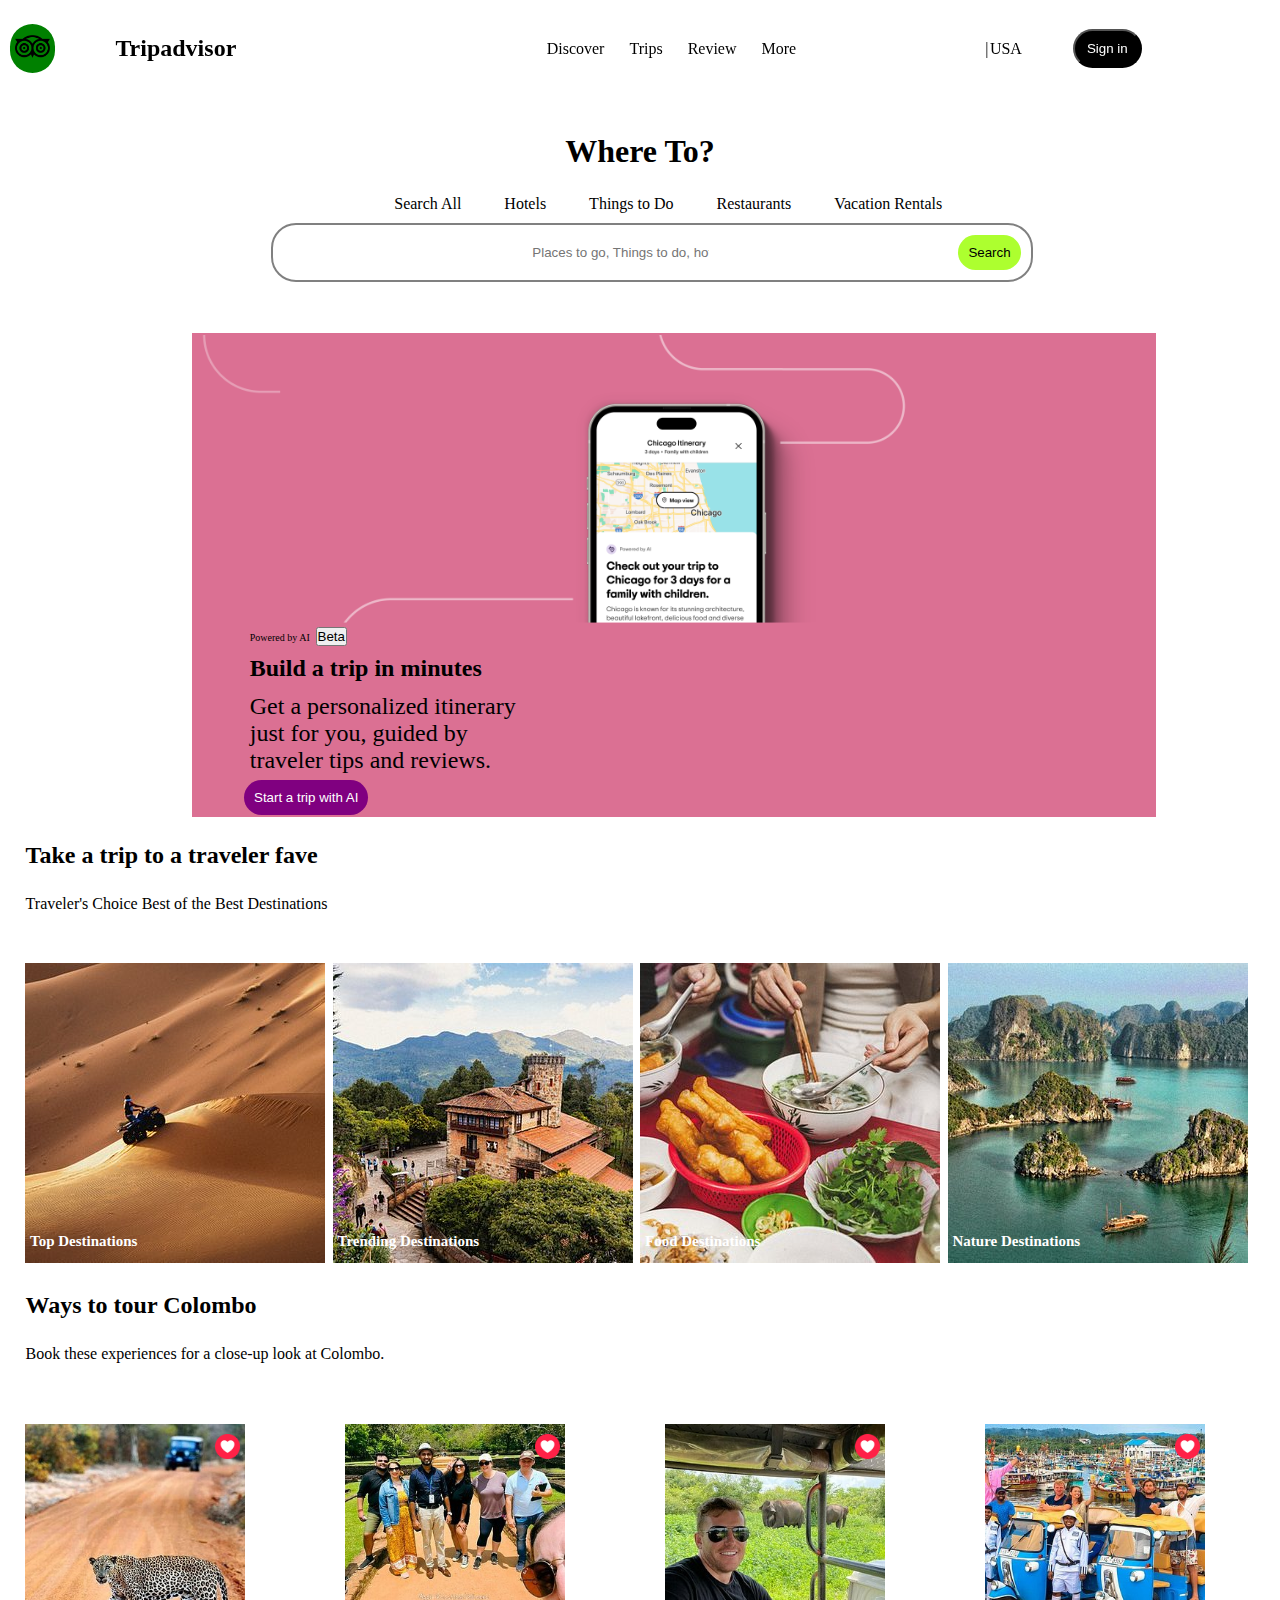
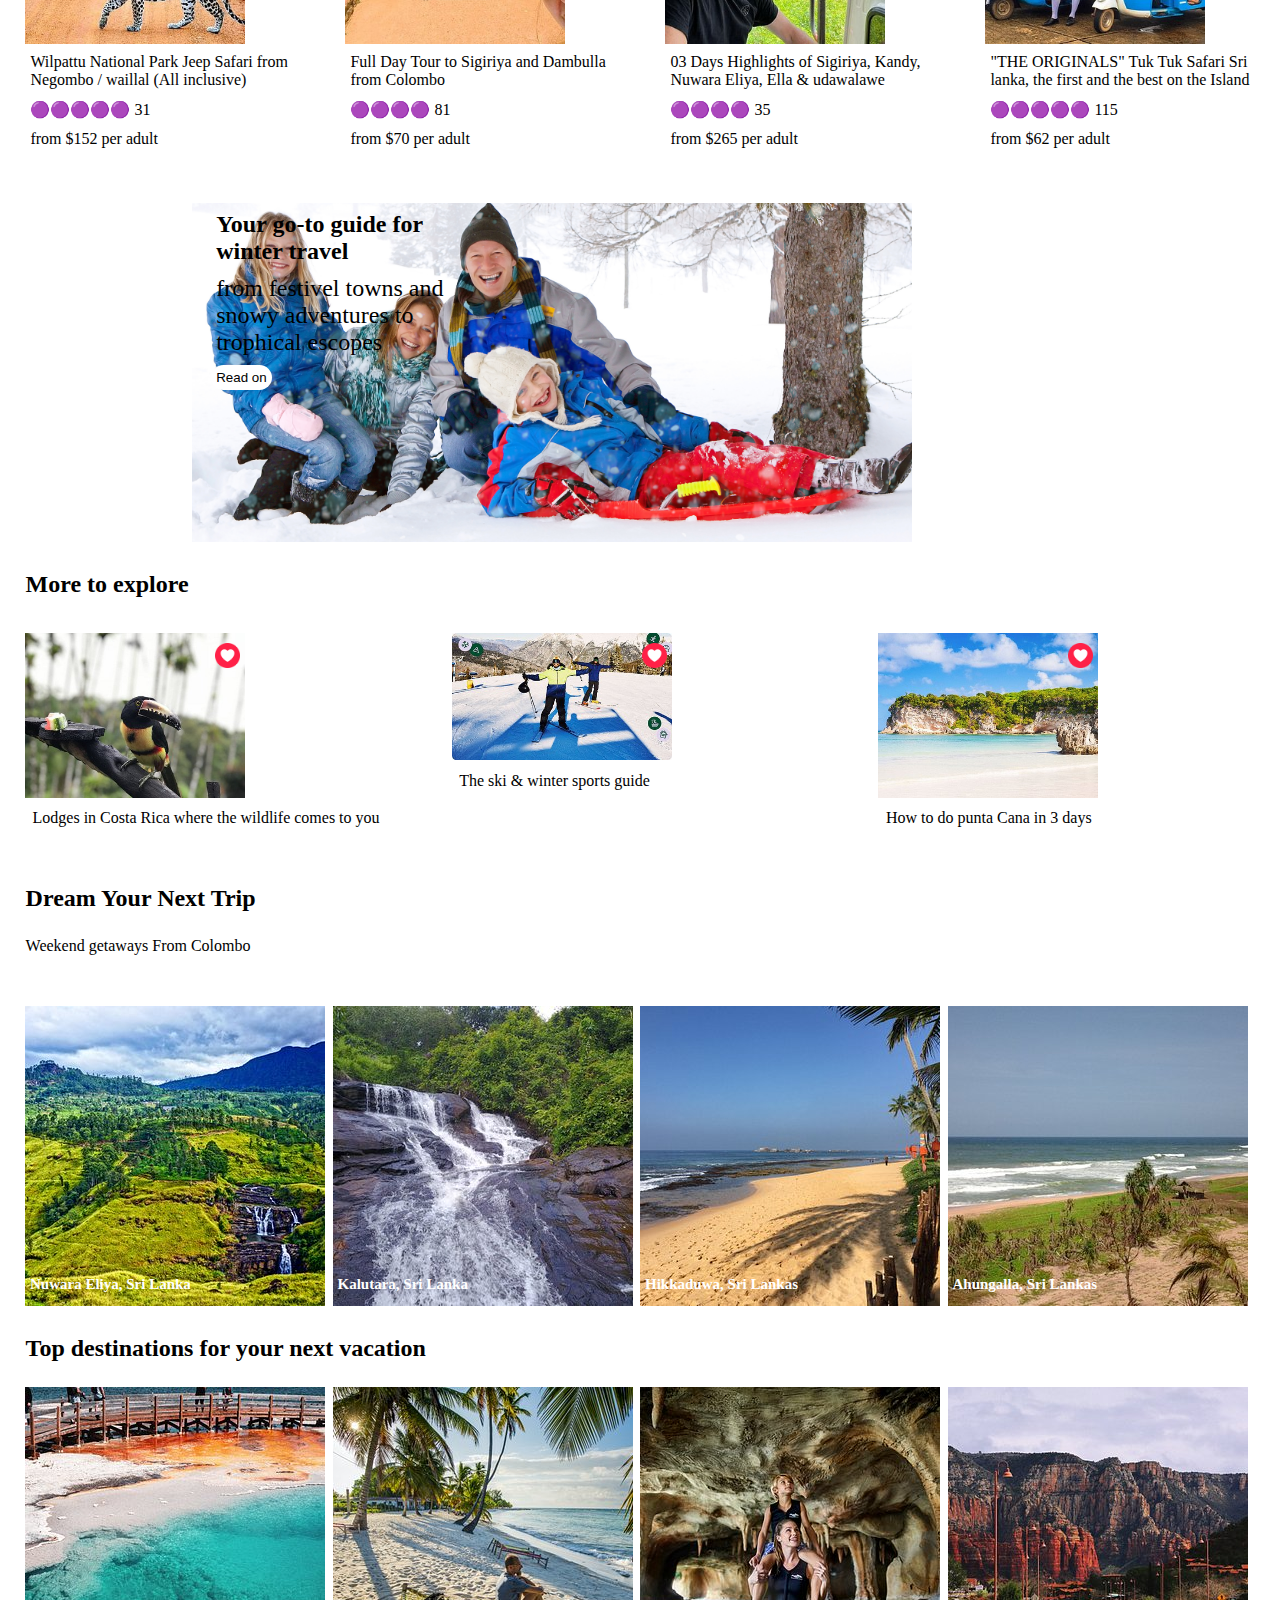
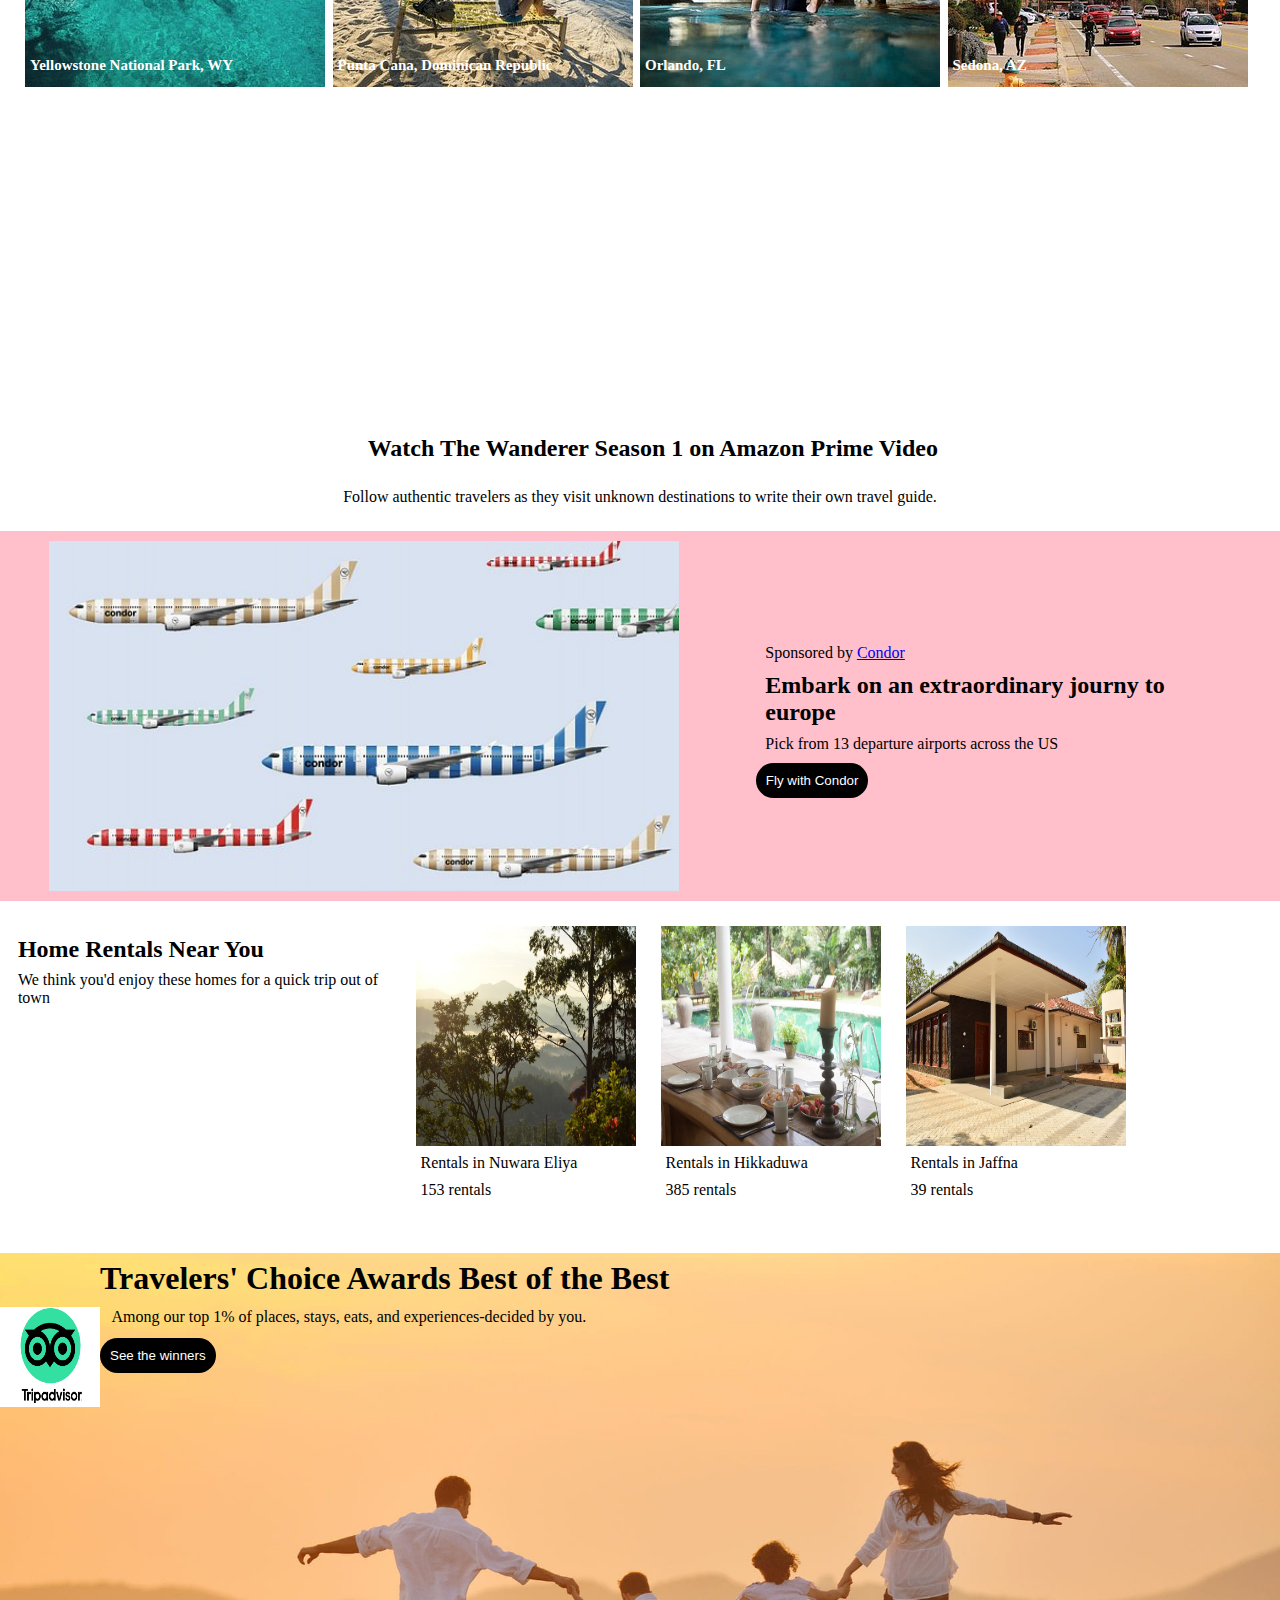
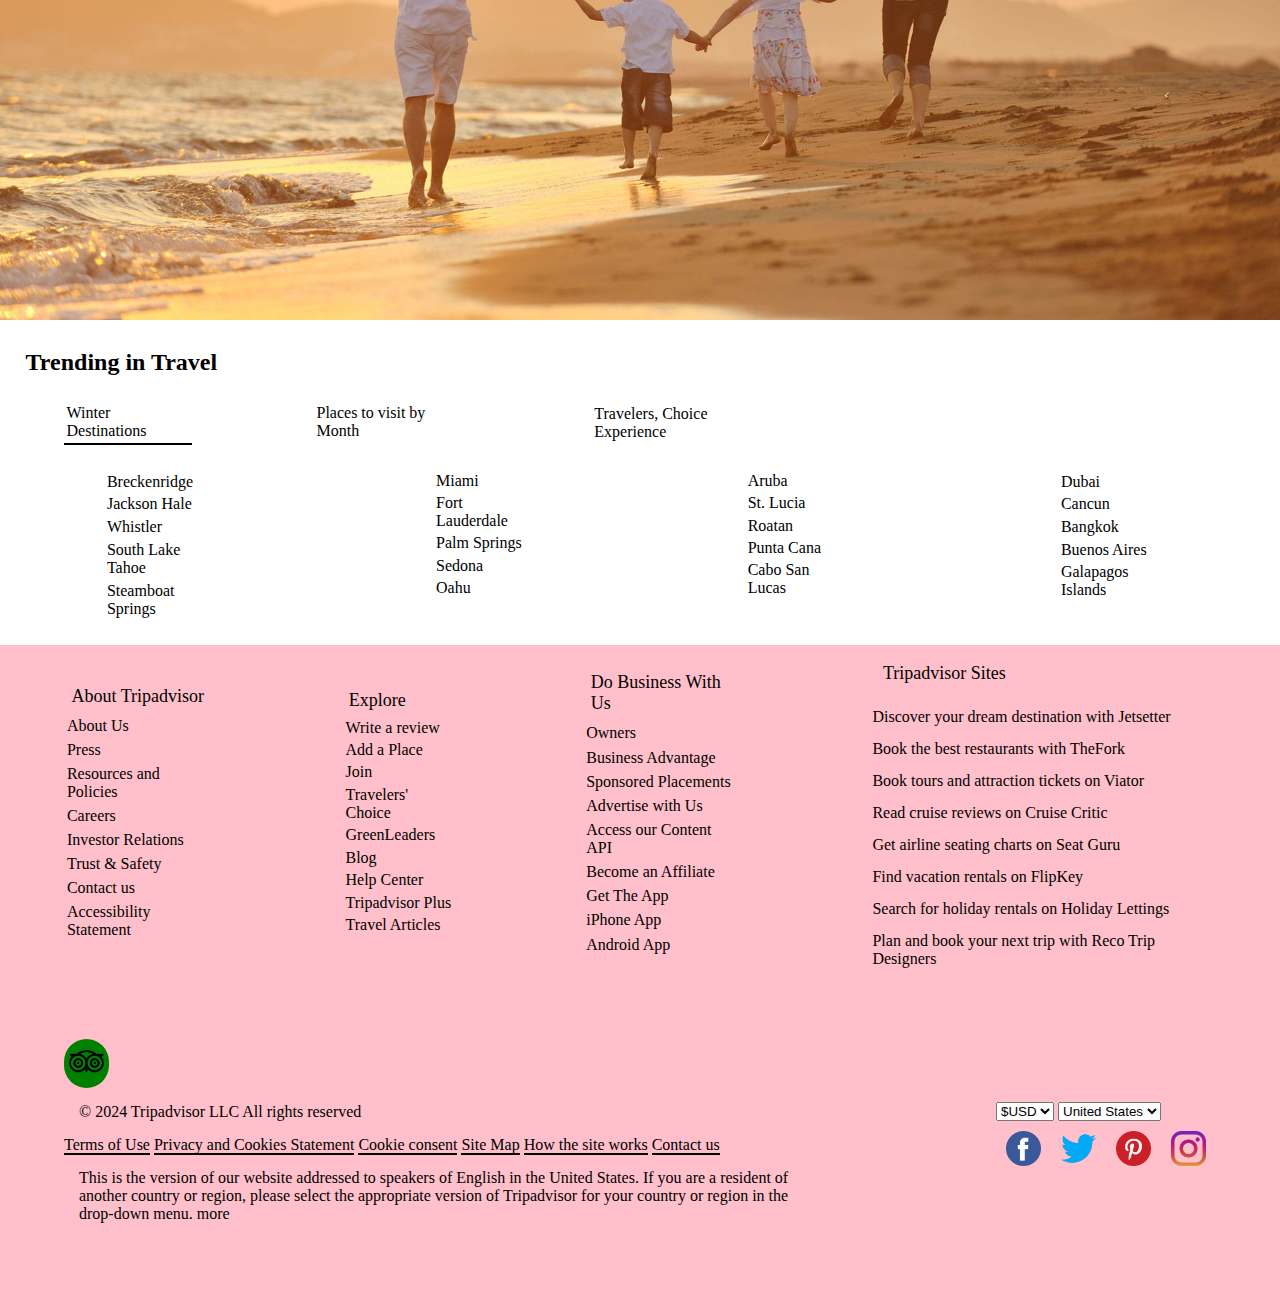
<file: index.html>
<!DOCTYPE html>
<html lang="en">
  <head>
    <meta charset="UTF-8" />
    <meta name="viewport" content="width=device-width, initial-scale=1.0" />
    <title>Document</title>
    <link rel="stylesheet" href="style.css" />
  </head>
  <body>
    <div class="nav">
      <div class="nav__img">
        <img src="tripadvisor.png" />
      </div>
      <h2>Tripadvisor</h2>
    

      <input type="text" placeholder="Where to?">

      <ul>
        <li>Discover</li>
        <li>Trips</li>
        <li>Review</li>
        <li>More</li>
      </ul>

      <div class="nav__signin">
        <div class="nav__signin--para">
        <p><i class="fa-solid fa-globe" style="color: #000000"></i> | </p>
        <p>USA</p>
      </div>
        <button>Sign in</button>
      </div>
    </div>

    <div class="header">
        <h1>Where To?</h1>
      
      <ul>
        <li>Search All</li>
        <li><i class="fa-solid fa-bed" style="color: #000000"></i>Hotels</li>
        <li>Things to Do</li>
        <li>Restaurants</li>
        <li>Vacation Rentals</li>
      </ul>
      <div class="header__search">
        <i class="fa-solid fa-magnifying-glass" style="color: #000000"></i>
        <input
          type="text"
          placeholder="Places to go, Things to do, hotels..."
        />
        <button>Search</button>
      </div>
    </div>

    <div class="image">
      <img src="home-gai-entry-dv.png" />
      <div class="image__paragraph">
        <div class="image__line">
          <p>Powered by AI</p>
          <button>Beta</button>
        </div>
        <p><b>Build a trip in minutes</b></p>
        <p>
          Get a personalized itinerary just for you, guided by traveler tips and
          reviews.
        </p>
        <button class="ai">Start a trip with AI</button>
      </div>
    </div>

    <div class="choice">
      <h2>Take a trip to a traveler fave</h2>
      <p>Traveler's Choice Best of the Best Destinations</p>
      <div class="choice__section">
        <div class="choice__imagesection">
          <img src="top.jpg" />

          <div class="choice__imagesection--description">
            <h2>Top Destinations</h2>
          </div>
        </div>

        <div class="choice__imagesection">
          <img src="trending.jpg" />

          <div class="choice__imagesection--description">
            <h2>Trending Destinations</h2>
          </div>
        </div>

        <div class="choice__imagesection">
          <img src="food.jpg" />

          <div class="choice__imagesection--description">
            <h2>Food Destinations</h2>
          </div>
        </div>

        <div class="choice__imagesection">
          <img src="nature.jpg" />

          <div class="choice__imagesection--description">
            <h2>Nature Destinations</h2>
          </div>
        </div>
      </div>
    </div>

    <div class="recommended">
      <h2>Ways to tour Colombo</h2>
      <p>Book these experiences for a close-up look at Colombo.</p>
      <div class="recommended__section">

        <div class="recommended__imagesection">
          <img src="wilp.jpg" />
          <div class="image__heart">
          <img src="heart.png">
        </div>
          <p>
            Wilpattu National Park Jeep Safari from Negombo / waillal (All
            inclusive)
          </p>
          <p>🟣🟣🟣🟣🟣 31</p>
          <p>from $152 per adult</p>
        </div>

        <div class="recommended__imagesection">
          <img src="sigi.jpg" />
          <div class="image__heart">
            <img src="heart.png">
          </div>
          <p>Full Day Tour to Sigiriya and Dambulla from Colombo</p>
          <p>🟣🟣🟣🟣 81</p>
          <p>from $70 per adult</p>
        </div>

        <div class="recommended__imagesection">
          <img src="sigi,kan.jpg" />
          <div class="image__heart">
            <img src="heart.png">
          </div>
          <p>
            03 Days Highlights of Sigiriya, Kandy, Nuwara Eliya, Ella &
            udawalawe
          </p>
          <p>🟣🟣🟣🟣 35</p>
          <p>from $265 per adult</p>
        </div>

        <div class="recommended__imagesection">
          <img src="tuk tuk.jpg" />
          <div class="image__heart">
            <img src="heart.png">
          </div>
          <p>
            "THE ORIGINALS" Tuk Tuk Safari Sri lanka, the first and the best on
            the Island
          </p>
          <p>🟣🟣🟣🟣🟣 115</p>
          <p>from $62 per adult</p>
        </div>
      </div>
    </div>

    <div class="family">
        <img src="Happy-Family-Playing-In-The-Snow.jpg" />
        <div class="family__paragraph">
         
          <p><b>Your go-to guide for winter travel</b></p>
          <p>
            from festivel towns and snowy adventures to trophical escopes
          </p>
          <button class="family__button">Read on</button>
        </div>
      </div>

      <div class="recommended">
      <h2>More to explore</h2>
      <div class="recommended__section">

        <div class="recommended__imagesection">
          <img src="lodges.jpg" />
          <div class="image__heart">
          <img src="heart.png">
        </div>
          <p>
            Lodges in Costa Rica where the wildlife comes to you
          </p>
        </div>

        <div class="recommended__imagesection">
            <img src="ski.jpg" />
            <div class="image__heart">
            <img src="heart.png">
          </div>
            <p>
             The ski & winter sports guide
            </p>
          </div>

          <div class="recommended__imagesection">
            <img src="punta.jpg" />
            <div class="image__heart">
            <img src="heart.png">
          </div>
            <p>
              How to do punta Cana in 3 days
            </p>
          </div>

    </div>

    <div class="choice">
        <h2>Dream Your Next Trip</h2>
        <p>Weekend getaways From Colombo</p>
        <div class="choice__section">
          <div class="choice__imagesection">
            <img src="nuwa.jpg" />
  
            <div class="choice__imagesection--description">
              <h2>Nuwara Eliya, Sri Lanka</h2>
            </div>
          </div>
  
          <div class="choice__imagesection">
            <img src="kalu.jpg" />
  
            <div class="choice__imagesection--description">
              <h2>Kalutara, Sri Lanka</h2>
            </div>
          </div>
  
          <div class="choice__imagesection">
            <img src="hik.jpg" />
  
            <div class="choice__imagesection--description">
              <h2>Hikkaduwa, Sri Lankas</h2>
            </div>
          </div>
  
          <div class="choice__imagesection">
            <img src="ahu.jpg" />
  
            <div class="choice__imagesection--description">
              <h2>Ahungalla, Sri Lankas</h2>
            </div>
          </div>
        </div>
      </div>

      <div class="choice">
        <h2>Top destinations for your next vacation</h2>
        <div class="choice__section">
          <div class="choice__imagesection">
            <img src="yell.jpg" />
  
            <div class="choice__imagesection--description">
              <h2>Yellowstone National Park, WY</h2>
            </div>
          </div>
  
          <div class="choice__imagesection">
            <img src="cana.jpg" />
  
            <div class="choice__imagesection--description">
              <h2>Punta Cana, Dominican Republic</h2>
            </div>
          </div>
  
          <div class="choice__imagesection">
            <img src="fl.jpg" />
  
            <div class="choice__imagesection--description">
              <h2>Orlando, FL</h2>
            </div>
          </div>
  
          <div class="choice__imagesection">
            <img src="az.jpg" />
  
            <div class="choice__imagesection--description">
              <h2>Sedona, AZ</h2>
            </div>
          </div>
        </div>
      </div>

      <div class="video__section">
        <iframe width="560" height="315" src="https://www.youtube.com/embed/PyTY7p1UEZ0?si=NsT8WJsS6UEH1i5q" title="YouTube video player" frameborder="0" allow="accelerometer; autoplay; clipboard-write; encrypted-media; gyroscope; picture-in-picture; web-share" allowfullscreen></iframe>
        <h2>Watch The Wanderer Season 1 on Amazon Prime Video</h2>
<p>Follow authentic travelers as they visit unknown destinations to write their own travel guide.</p>
      </div>

      <div class="sponsor">
        <img src="air.jpg">
        <div class="sponsor__description">
        <p>Sponsored by <a href="https://www.condor.com/us/book-plan/special-offers/us-flights-to-europe.jsp?cjdata=MXxOfDB8WXww&cjevent=7a46cbfcc05f11ee829900810a18ba73&utm_source=cj&utm_medium=aff&utm_campaign=perf_campaign-id&utm_term=15580280-6931954-101080898">Condor</a></p>
        <h2>Embark on an extraordinary journy to europe</h2>
        <p>Pick from 13 departure airports across the US</p>
        <button>Fly with Condor</button>
    </div>
      </div>

      <div class="home">
        <div class="home__description">
            <h2>Home Rentals Near You</h2>
            <p>We think you'd enjoy these homes for a quick trip out of town</p>
        </div>
        <div class="home__image">
            <div class="home__image--section">
            <img src="r nu.jpg">
            <p>Rentals in Nuwara Eliya</p>
            <p>153 rentals</p>
        </div>
        <div class="home__image--section">
            <img src="r hik.jpg">
            <p>Rentals in Hikkaduwa</p>
            <p>385 rentals</p>
        </div>
        <div class="home__image--section">
            <img src="r ja.jpg">
            <p>Rentals in Jaffna</p>
            <p>39 rentals</p>
        </div>

        </div>
      </div>

      <div class="award">
        <img src="family-tour.jpg">
        <div class="award__icon">
            <img src="awa.png">
        </div>
        <div class="award__description">
        <h1>Travelers' Choice Awards Best of the Best</h1>
        <p>Among our top 1% of places, stays, eats, and experiences-decided by you.</p>
        <button>See the winners</button>
    </div>
      </div>

      <div class="trending">
        <h2>Trending in Travel</h2>
        <div class="trending__section">
        <div class="trending__section--one">
            <p>Winter Destinations</p></div>
        <div class="trending__section--two">
            <p>Places to visit by Month</p></div>
        <div class="trending__section--three">
            <p>Travelers, Choice Experience</p></div>
        </div>

        <div class="trending__sectiondescription">
            <div class="trending__sectiondescription--one">
                <p>Breckenridge</p>
                <p>Jackson Hale</p>
                <p>Whistler</p>
                <p>South Lake Tahoe</p>
                <p>Steamboat Springs</p>
            </div>

            <div class="trending__sectiondescription--one">
                <p>Miami</p>
                <p>Fort Lauderdale</p>
                <p>Palm Springs</p>
                <p>Sedona</p>
                <p>Oahu</p>
            </div>

            <div class="trending__sectiondescription--one">
                <p>Aruba</p>
                <p>St. Lucia</p>
                <p>Roatan</p>
                <p>Punta Cana</p>
                <p>Cabo San Lucas</p>
            </div>

            <div class="trending__sectiondescription--one">
                <p>Dubai</p>
                <p>Cancun</p>
                <p>Bangkok</p>
                <p>Buenos Aires</p>
                <p>Galapagos Islands</p>
            </div>
            </div>
        </div>

        <div class="footer">
            <div class="footer__section">
                <div class="footer__section--one">
                    <p class="footer__one">About Tripadvisor</p>
                    <p>About Us</p>
                    <p>Press</p>
                    <p>Resources and Policies</p>
                    <p>Careers</p>
                    <p>Investor Relations</p>
                    <p>Trust & Safety</p>
                    <p>Contact us</p>
                    <p>Accessibility Statement </p>
                </div>

                <div class="footer__section--one">
                    <p class="footer__one">Explore</p>
                    <p> Write a review</p>
                    <p>Add a Place</p>
                    <p>Join</p>
                    <p>Travelers' Choice</p>
                    <p>GreenLeaders</p>
                    <p>Blog</p>
                    <p>Help Center</p>
                    <p>Tripadvisor Plus</p>
                    <p>Travel Articles</p>
                </div>

                <div class="footer__section--one">
                    <p class="footer__one">Do Business With Us</p>
                    <p>Owners</p>
                    <p>Business Advantage</p>
                    <p>Sponsored Placements</p>
                    <p>Advertise with Us</p>
                    <p>Access our Content API</p>
                    <p>Become an Affiliate</p>
                    <p>Get The App</p>
                    <p>iPhone App</p>
                    <p>Android App</p>
                </div>

                
                <div class="footer__section--one">
                    <p class="footer__one">Tripadvisor Sites</p>
                    <p>Discover your dream destination with Jetsetter</p>
                    <p>Book the best restaurants with TheFork</p>
                    <p>Book tours and attraction tickets on Viator</p>
                    <p>Read cruise reviews on Cruise Critic</p>
                    <p>Get airline seating charts on Seat Guru</p>
                    <p>Find vacation rentals on FlipKey</p>
                    <p>Search for holiday rentals on Holiday Lettings</p>
                    <p>Plan and book your next trip with Reco Trip Designers</p>
                </div>
            </div>

            <div class="footer__section--description">
                <div class="one">
                <div class="one__img">
                <img src="tripadvisor.png">
            </div>
                <p>&copy 2024 Tripadvisor LLC All rights reserved</p>
                <a>Terms of Use</a>
                <a>Privacy and Cookies Statement</a>
                <a>Cookie consent</a>
                <a>Site Map</a>
                <a>How the site works</a>
                <a>Contact us</a>
                <p>This is the version of our website addressed to speakers of English in the United States. If you are a resident of another country or region, please select the appropriate version of Tripadvisor for your country or region in the drop-down menu. more</p>
            </div>
            <div class="two">
            <select>
                <option>$USD</option>
            </select>
            <select>
                <option>United States</option>
            </select>
            <div class="two__image">
                <img src="facebook.png">
                <img src="twitter.png">
                <img src="pinterest.png">
                <img src="instagram.png">
            </div>
        </div>
            </div>
        </div>
  </body>
</html>
</file>
<file: style.css>
* {
  margin: 0;
  padding: 0;
  word-wrap:break-word;
}

h2 {
  margin-left: 2%;
}

.nav {
  display: flex;
  padding: 10px;
  align-items: center;
  gap: 10px;
  position: sticky;
  top:0;
  z-index: 1;
}

.nav__img, .nav h2, .nav ul, .nav__signin--para, .nav__signin button {
  padding: 2%;
}

.nav input {
    display: none;
    padding: 10px;
    border-radius: 25px;
}

.nav__img {
  background-color: green;
  width: fit-content;
  border-radius: 50px;
  padding: 5px;
}

.nav__img img {
  width: 35px;
  height: 35px;
}

ul {
  display: flex;
  list-style: none;
  margin-left: 250px;
  gap: 25px;
}

.nav__signin {
  display: flex;
  margin-left: 150px;
  gap: 50px;
  align-items: center;
}

.nav__signin--para {
  display: flex;
}

.nav__signin button {
  background-color: black;
  color: white;
  padding: 10px;
  border-radius: 25px;
  width: 75px;
}

.header {
  text-align: center;
  padding: 2%;
}

.header ul {
  margin-top: 25px;
  gap: 5%;
  margin-left: 30%;
}

.header h1 {
  margin-top: 10px;
}

h1, ul {
  text-align: center;
}

.header__search {
  border: grey solid 2px;
  width: 60%;
  margin-top: 10px;
  margin-left: 20%;
  padding: 10px;
  border-radius: 25px;
  display: flex;
  justify-content: space-between;
}

.header__search input {
  border: none;
}

.header__search input::placeholder {
  text-align: left;
}

.header__search button {
  background-color: greenyellow;
  color: black;
  padding: 10px;
 
  border: none;
  border-radius: 25px;
  
}

.image {
  background-color: palevioletred;
  border: palevioletred solid 2px;
  margin-top: 25px;
  width: 75%;
  height: 60%;
  position: relative;
  margin-left: 15%;
}

.image img {
  width: 75%;
  height: 60%;
}

.image__paragraph {
  width: 30%;
  position: relative;
  
  left: 50px;
  font-size: 24px;
}

.image__line {
  display: flex;
  font-size: 10px;
}

.image__line button {
  height: fit-content;
}

p {
  padding: 10px;
}

.ai {
  background-color: purple;
  color: white;
  padding: 10px;
  border: none;
  border-radius: 25px;
}

.choice {
  margin-top: 25px;
}

.choice__section {
  display: flex;
  flex-wrap: wrap;
  justify-content: space-around;
  margin: 25px;
}

.choice__imagesection {
  position: relative;
  flex-grow: 1;
  flex-basis: 25%;
}

.choice__imagesection--description {
  position: absolute;
  top: 270px;
}

.choice__imagesection--description h2 {
  color: white;
  font-size: 15px;
  margin-left: 5px;
  font-weight: bold;
}

.recommended {
    margin-top: 25px;
}

.recommended__section {
    margin-top: 10px;
    display: flex;
    flex-wrap: wrap;
    justify-content: space-around; 
} 

.recommended__imagesection img {
    width: 220px;
}

.recommended__imagesection {
  padding: 25px;
    width: 220px;
    position: relative;
    flex-grow: 1;
    flex-basis: 20%;
}

.image__heart img{
   width: 25px;
   position:absolute;
   top: 35px;
   left: 215px;
   
}

.family {
   
    border: none;
    margin-top: 25px;
    width: 75%;
    height: 100%;
    position: relative;
    margin-left: 15%;
  }
  
  .family img {
    width: 75%;
    height: 100%;
  }
  
  .family__paragraph {
    width: 250px;
    height: 75%;
    position: absolute;
    top: 1%;
    left: 2%;
    font-size: 24px;
  }

   p {
    padding: 2%;
  }
  
  .family__button {
    background-color: white;
    color: black;
    padding: 2%;
    border: none;
    border-radius: 25px;
  }

.video__section{
   text-align: center;
}

.video__section iframe {
  width: 25%;
}

.sponsor {
    background-color: pink;
    display:flex ;
    justify-content: space-around;
    padding: 10px;
    align-items: center;
}

.sponsor img {
  width: 50%;
}

.sponsor__description {
    align-items: center;
}

.sponsor__description button {
    background-color: black;
    color: white;
    padding: 10px;
    border-radius: 25px;
    border: none;
}

.home {
    display: flex;
    margin-top: 25px;
}

.home__image {
    display: flex;
    flex-wrap: wrap;
    justify-content: space-around;
    gap: 25px;
}

.home__description {
    padding: 10px;
}

.home__image--section{
  flex-grow: 1;
  flex-basis: 20%;
}
.home__image--section img {
    width: 220px;
    height: 220px;
}

.award {
    width: fit-content;
    position: relative;
    margin-top: 50px;
   
}

.award img {
    width: 100%;
    height: 50%;
}

.award__icon {
    position: absolute;
    top: 8%;
    left: 0;
    background-color: transparent;
}

.award__icon img {
    width: 100px;
    height: 100px;
    
}

.award__description {
    position: absolute;
    top: 1%;
    left: 100px;
}

.award__description button {
    background-color: black;
    color: white;
    padding: 10px;
    border-radius: 50px;
    border: none;
}
.trending {
    margin-top: 25px;
}

.trending__section {
    display: flex;
    margin-top: 25px;
    gap: 10%;
    margin-left: 5%;
}

.trending__section--one {
    border-bottom: black solid 2px;
}

.trending__sectiondescription {
    display: flex;
    justify-content: space-around;
    margin-top: 2%;
}

.footer {
    background-color: pink;
}

.footer__section {
    margin-top: 25px;
    display: flex;
    justify-content: space-around;
    align-items: center;
}

.one__img {
    background-color: green;
    padding: 5px;
    border-radius: 50px;
    width: fit-content;
}

.one__img img {
    width: 35px;
    height: 35px;
}

.one a {
    gap: 10%;
    border-bottom: black solid 2px;
}

.footer__section--description {
    display: flex;
    justify-content: space-between;
    align-items: center;
    padding: 5%;
}

.one {
     width: 750px;
}

.two__image {
    display: flex;
}

.two__image img {
    width: 35px;
    height: 35px;
    padding: 10px;
}

.footer__one {
  font-size: large;
  padding: 5%;
}

@media screen and (max-width:600px){
  .choice__imagesection {
    flex-grow: 1;
    flex-basis: 40%;
  }

  .home, .home__image {
    display: block;
  }

  .video__section {
    text-align: left;
  }

  .family__paragraph {
    font-size: xx-small;
  }

  .video__section{
    text-align: left;
 }

}

  @media screen and (max-width:900px){

  .sponsor {
    display: block;
  }

  .header ul {
    display: block;
  }

  .trending__sectiondescription {
    display: block;
  }

  .footer__section {
    display: block;
  }

  .footer__section--description {
    display: block;
  }

  .one {
    
    max-width: fit-content;
    max-height: 100%;
    word-wrap: break-word;
  }

  .header__search {
    display: flex;
    align-items: center;
  }


  }
  
  @media screen and (max-width:1200px){
    

    .nav {
      display: block;
      padding: 2%;
    }
    
    .nav ul {
      margin-left: 0;
    }

    .nav__signin {
      margin-left: 0;
    }

    .family__paragraph{
      font-size: small;
    }

    .award__description {
      font-size: small;
    }
  }
</file>
